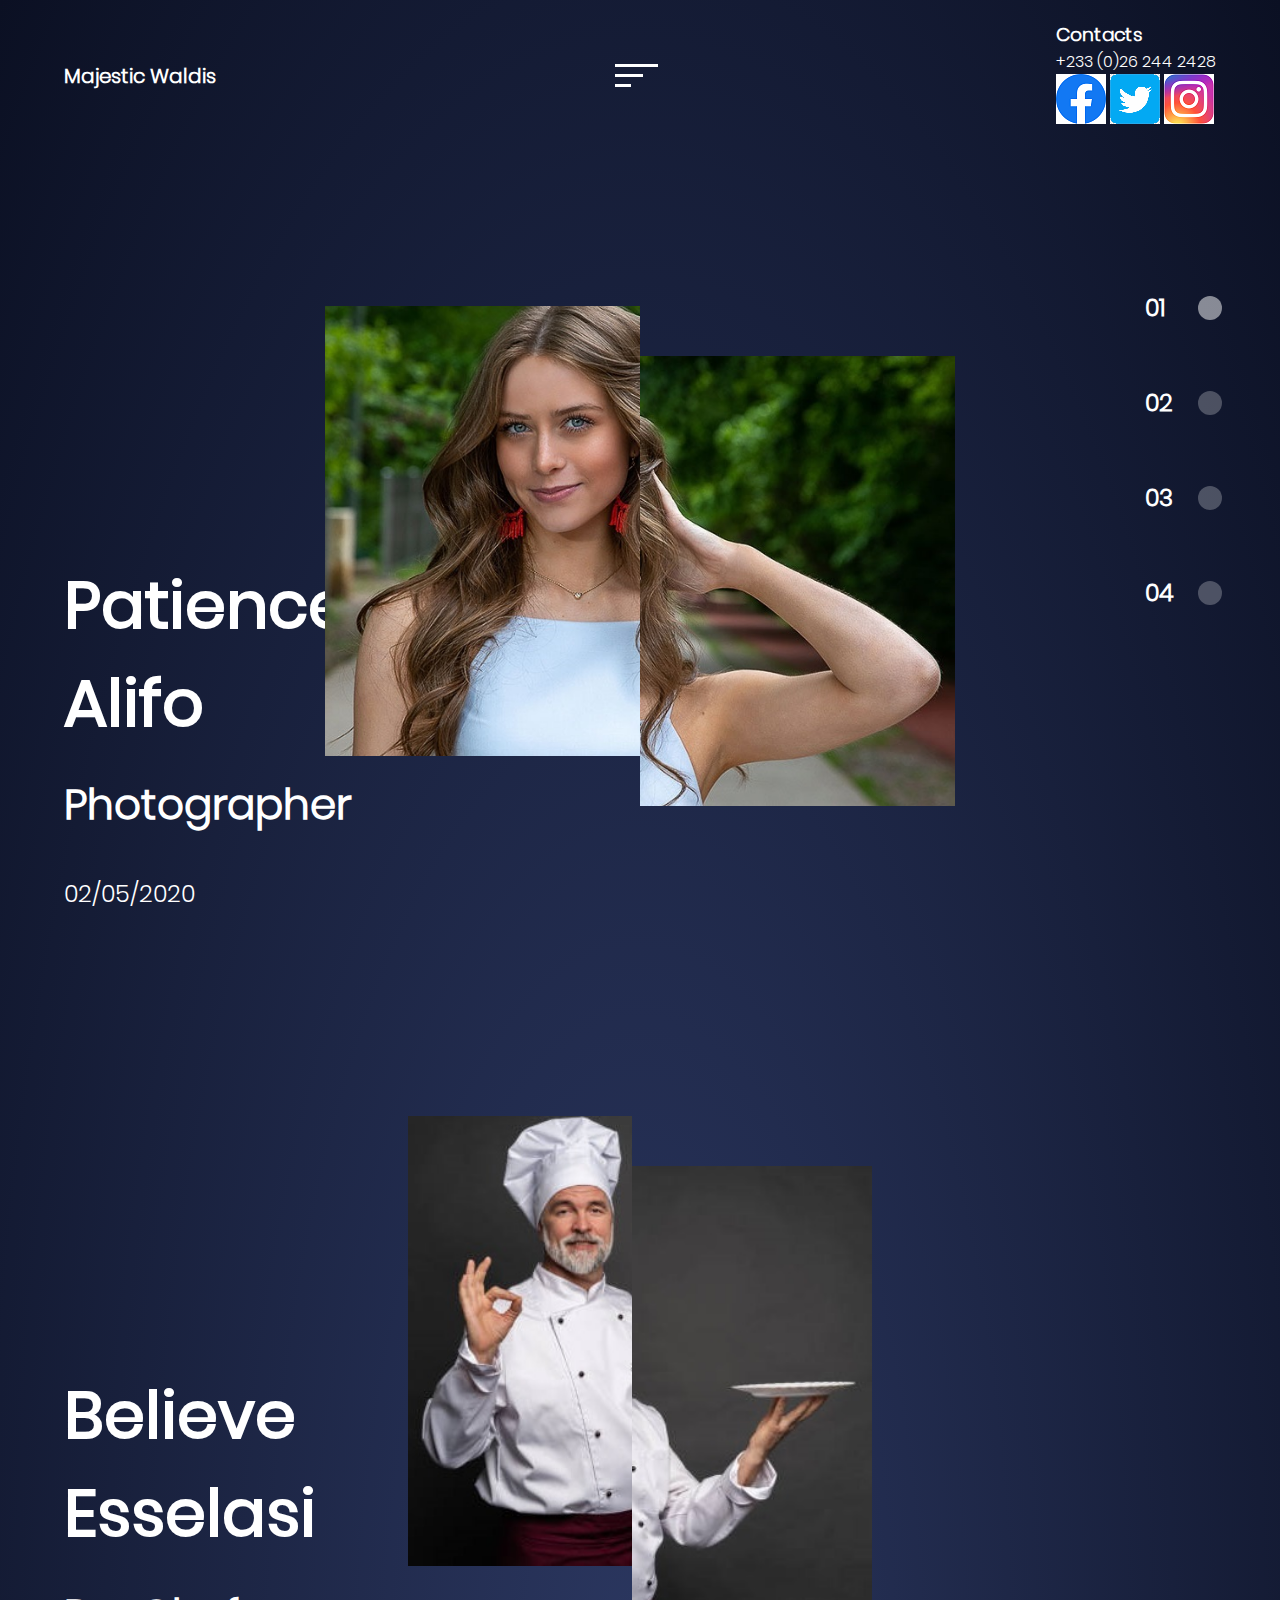
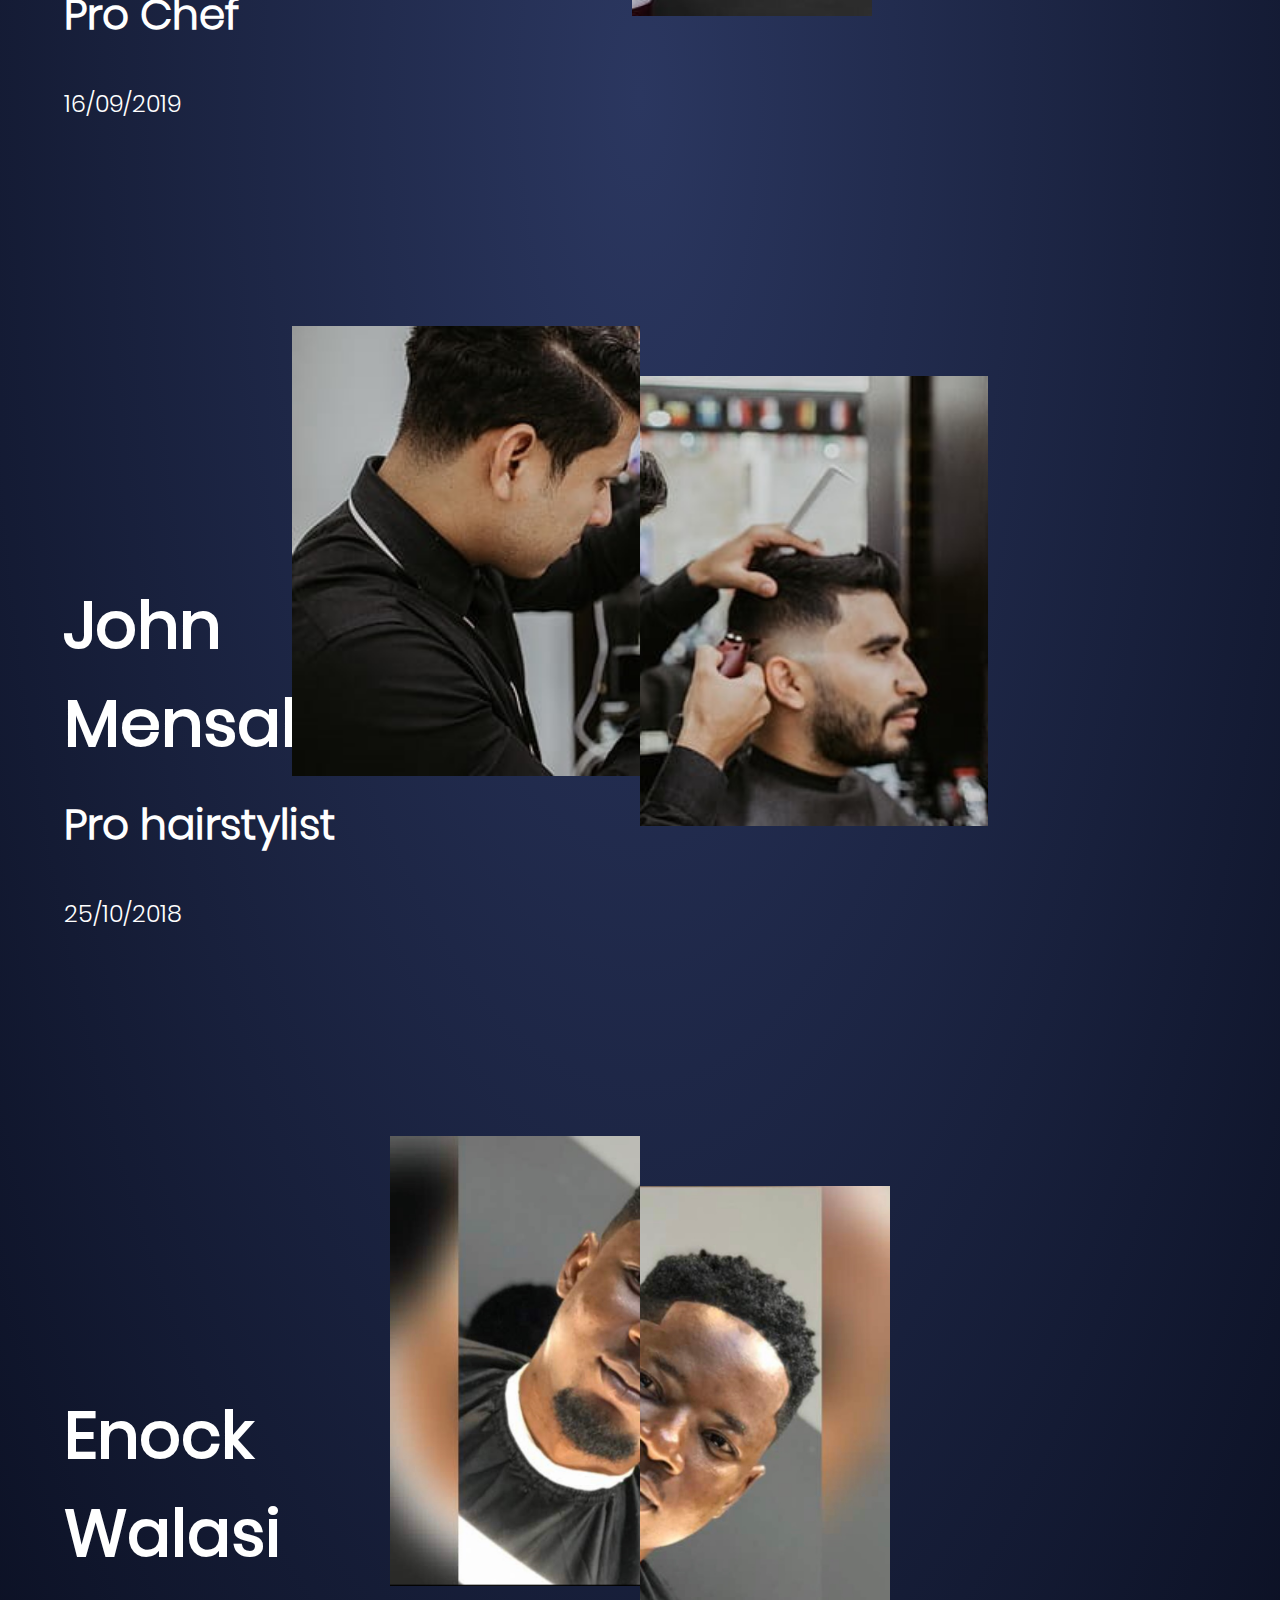
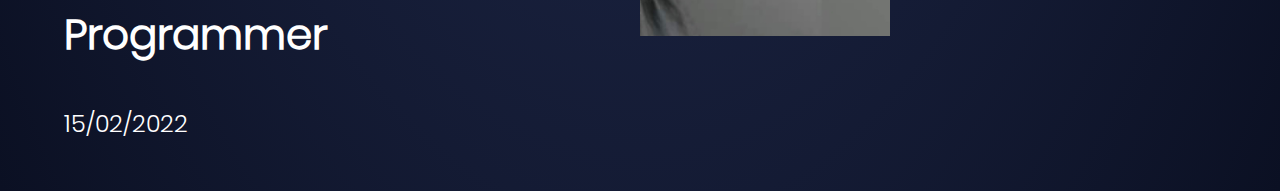
<file: index.html>
<!DOCTYPE html>
<html lang="en">
<head>
    <meta charset="UTF-8">
    <meta http-equiv="X-UA-Compatible" content="IE=edge">
    <meta name="viewport" content="width=device-width, initial-scale=1.0">
    <link rel="stylesheet" href="./styles.css">
    <title>Majestic Waldis</title>
</head>
<body>
    <div class="portofolia">
        <header>
            <nav>
                <h3 class="logo">Majestic Waldis</h3>
                <svg 
                     class="menu"
                     width="43" 
                     height="23" 
                     viewBox="0 0 43 23" 
                     full="none" 
                     xmlns="http://www.w3.org/2000/svg">
                    <line y1="1.5" x2="43" y2="1.5" stroke="white" stroke-width="3"/>
                    <line y1="11.5" x2="28" y2="11.5" stroke="white" stroke-width="3"/>
                    <line y1="21.5" x2="16" y2="21.5" stroke="white" stroke-width="3"/>
                </svg>
                <div class="nav-open">
                    <div class="contact">
                        <h3>Contacts</h3>
                        <p>+233 (0)26 244 2428</p>
                    </div>
                    <div class="social">
                        <img src="./social/Facebook.png" alt="Facebook">
                        <img src="./social/Twitter.png" alt="Twitter">
                        <img src="./social/Instagram.png" alt="Instagram">
                    </div>
                </div>
            </nav>
            <main>
                <section class="page photographer">
                    <div class="details">
                        <h1>Patience Alifo</h1>
                        <h2>Photographer</h2>
                        <p>02/05/2020</p>
                    </div>
                    <div class="hero">
                        <img class="model-left" src="./img/photo right.jpg" alt="model">
                        <img class="model-right" src="./img/photo left.jpg" alt="model">
                    </div>
                </section>
                <section class="page chef">
                    <div class="details">
                        <h1>Believe Esselasi</h1>
                        <h2>Pro Chef</h2>
                        <p>16/09/2019</p>
                    </div>
                    <div class="hero">
                        <img class="model-left" src="./img/chef right.jpg" alt="model">
                        <img class="model-right" src="./img/chef left.jpg" alt="model">
                    </div>
                </section>
                <section class="page hairstyle">
                    <div class="details">
                        <h1>John Mensah</h1>
                        <h2>Pro hairstylist</h2>
                        <p>25/10/2018</p>
                    </div>
                    <div class="hero">
                        <img class="model-left" src="./img/barb right.jpg" alt="model">
                        <img class="model-right" src="./img/barb left.jpg" alt="model">
                    </div>
                </section>
                <section class="page Waldis">
                    <div class="details">
                        <h1>Enock Walasi</h1>
                        <h2>Programmer</h2>
                        <p>15/02/2022</p>
                    </div>
                    <div class="hero">
                        <img width ="250" height ="508" class="model-left" src="./img/self right.jpg" alt="model">
                        <img width ="250" height ="508" class="model-right" src="./img/self left.jpg" alt="model">
                    </div>
                </section>
                <div class="pages">
                    <div class="page-1">
                        <h3>01</h3>
                        <svg 
                         class="slide active"
                         width="12" 
                         height="12" 
                         viewBox="0 0 12 12" 
                         fill="none" 
                         xmlns="http://www.w3.org/2000/svg">
                        <circle cx="6" cy="6" r="6" fill="white" fill-opacity="0.5"/>
                        </svg>
                    </div>
                    <div class="page-2">
                        <h3>02</h3>
                        <svg 
                         class="slide"
                         width="12" 
                         height="12" 
                         viewBox="0 0 12 12" 
                         fill="none" 
                         xmlns="http://www.w3.org/2000/svg">
                        <circle cx="6" cy="6" r="6" fill="white" fill-opacity="0.5"/>
                        </svg>
                    </div>
                    <div class="page-3">
                        <h3>03</h3>
                        <svg 
                         class="slide"
                         width="12" 
                         height="12" 
                         viewBox="0 0 12 12" 
                         fill="none" 
                         xmlns="http://www.w3.org/2000/svg">
                        <circle cx="6" cy="6" r="6" fill="white" fill-opacity="0.5"/>
                        </svg>
                    </div>
                    <div class="page-4">
                        <h3>04</h3>
                        <svg 
                         class="slide"
                         width="12" 
                         height="12" 
                         viewBox="0 0 12 12" 
                         fill="none" 
                         xmlns="http://www.w3.org/2000/svg">
                        <circle cx="6" cy="6" r="6" fill="white" fill-opacity="0.5"/>
                        </svg>
                    </div>
                </div>
            </main>
        </header>
    </div>
</body>
</html>
</file>
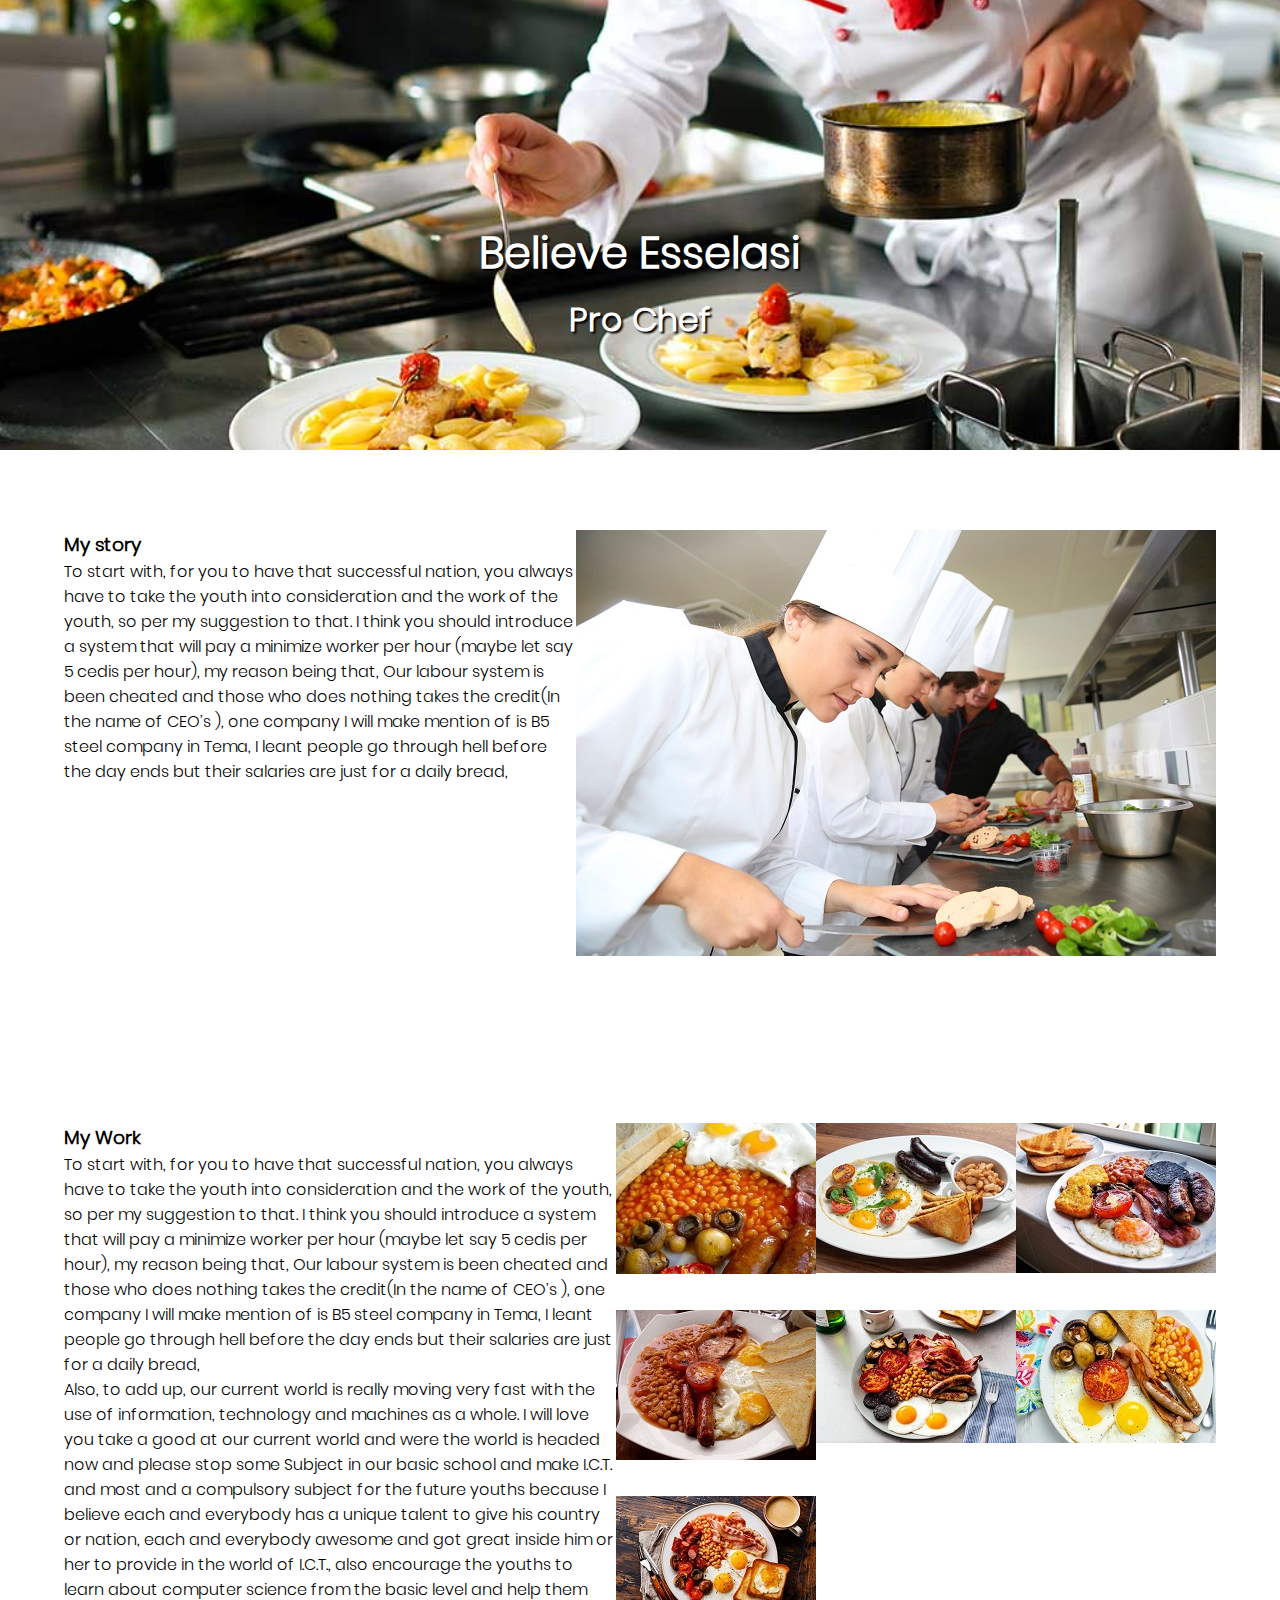
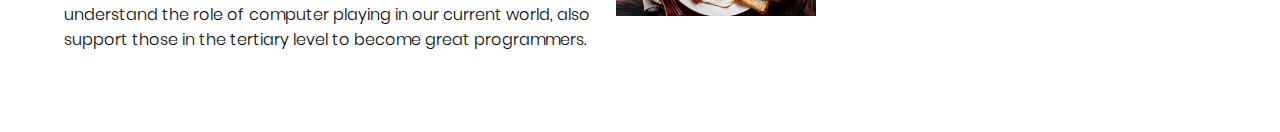
<file: food.html>
<!DOCTYPE html>
<html lang="en">
<head>
    <meta charset="UTF-8">
    <meta http-equiv="X-UA-Compatible" content="IE=edge">
    <meta name="viewport" content="width=device-width, initial-scale=1.0">
    <link rel="stylesheet" href="./styles.css">
    <title>Believe Esselasi</title>
</head>
<body>
    <main>
        <div class="banner">
            <img src="./img/chef (1).jpg" alt="">
            <div class="author">
                <h1>Believe Esselasi</h1>
                <h3>Pro Chef</h3>
            </div>
        </div>
        <div class="story">
            <div class="story-discription">
                <h3>My story</h3>
                <p>
                  To start with, for you to have that successful nation, you always have to take the youth into consideration and the work of the youth, so per my suggestion to that. 
                  I think you should introduce a system that will pay a minimize worker per hour (maybe let say 5 cedis per hour), my reason being that, Our labour system is been 
                  cheated and those who does nothing takes the credit(In the name of CEO’s ), one company I will make mention of is B5 steel company in Tema, I leant people go through
                  hell before the day ends but their salaries are just for a daily bread,
                </p>
            </div>
            <div class="profile">
                <img src="./img/chef2.jpg" alt="profile">
            </div>
        </div>
        <div class="my-work">
            <div class="work-discription">
                <h3>My Work</h3>
                <p>
                  To start with, for you to have that successful nation, you always have to take the youth into consideration and the work of the youth, so per my suggestion to that. 
                  I think you should introduce a system that will pay a minimize worker per hour (maybe let say 5 cedis per hour), my reason being that, Our labour system is been 
                  cheated and those who does nothing takes the credit(In the name of CEO’s ), one company I will make mention of is B5 steel company in Tema, I leant people go through
                  hell before the day ends but their salaries are just for a daily bread,  
                </p>
                <p>
                  Also, to add up, our current world is really moving very fast with the use of information, technology and machines as a whole. I will love you take a good at our current 
                  world and were the world is headed now and please stop some Subject in our basic school and make I.C.T. and most and a compulsory subject for the future youths because I 
                  believe each and everybody has a unique talent to give his country or nation, each and everybody awesome and got great inside him or her to provide in the world of I.C.T., 
                  also encourage the youths to learn about computer science from the basic level and help them understand the role of computer playing in our current world, also support 
                  those in the tertiary level to become great programmers.
                </p>
            </div>
            <div class="work-gallery">
                <img src="./img/food/fo1.jpg" alt="">
                <img src="./img/food/fo2.jpeg" alt="">
                <img src="./img/food/fo3.jpeg" alt="">
                <img src="./img/food/fo4.jpg" alt="">
                <img src="./img/food/fo5.jpg" alt="">
                <img src="./img/food/fo6.jpg" alt="">
                <img src="./img/food/fo7.jpg" alt="">
            </div>
        </div>
    </main>
</body>
</html>
</file>
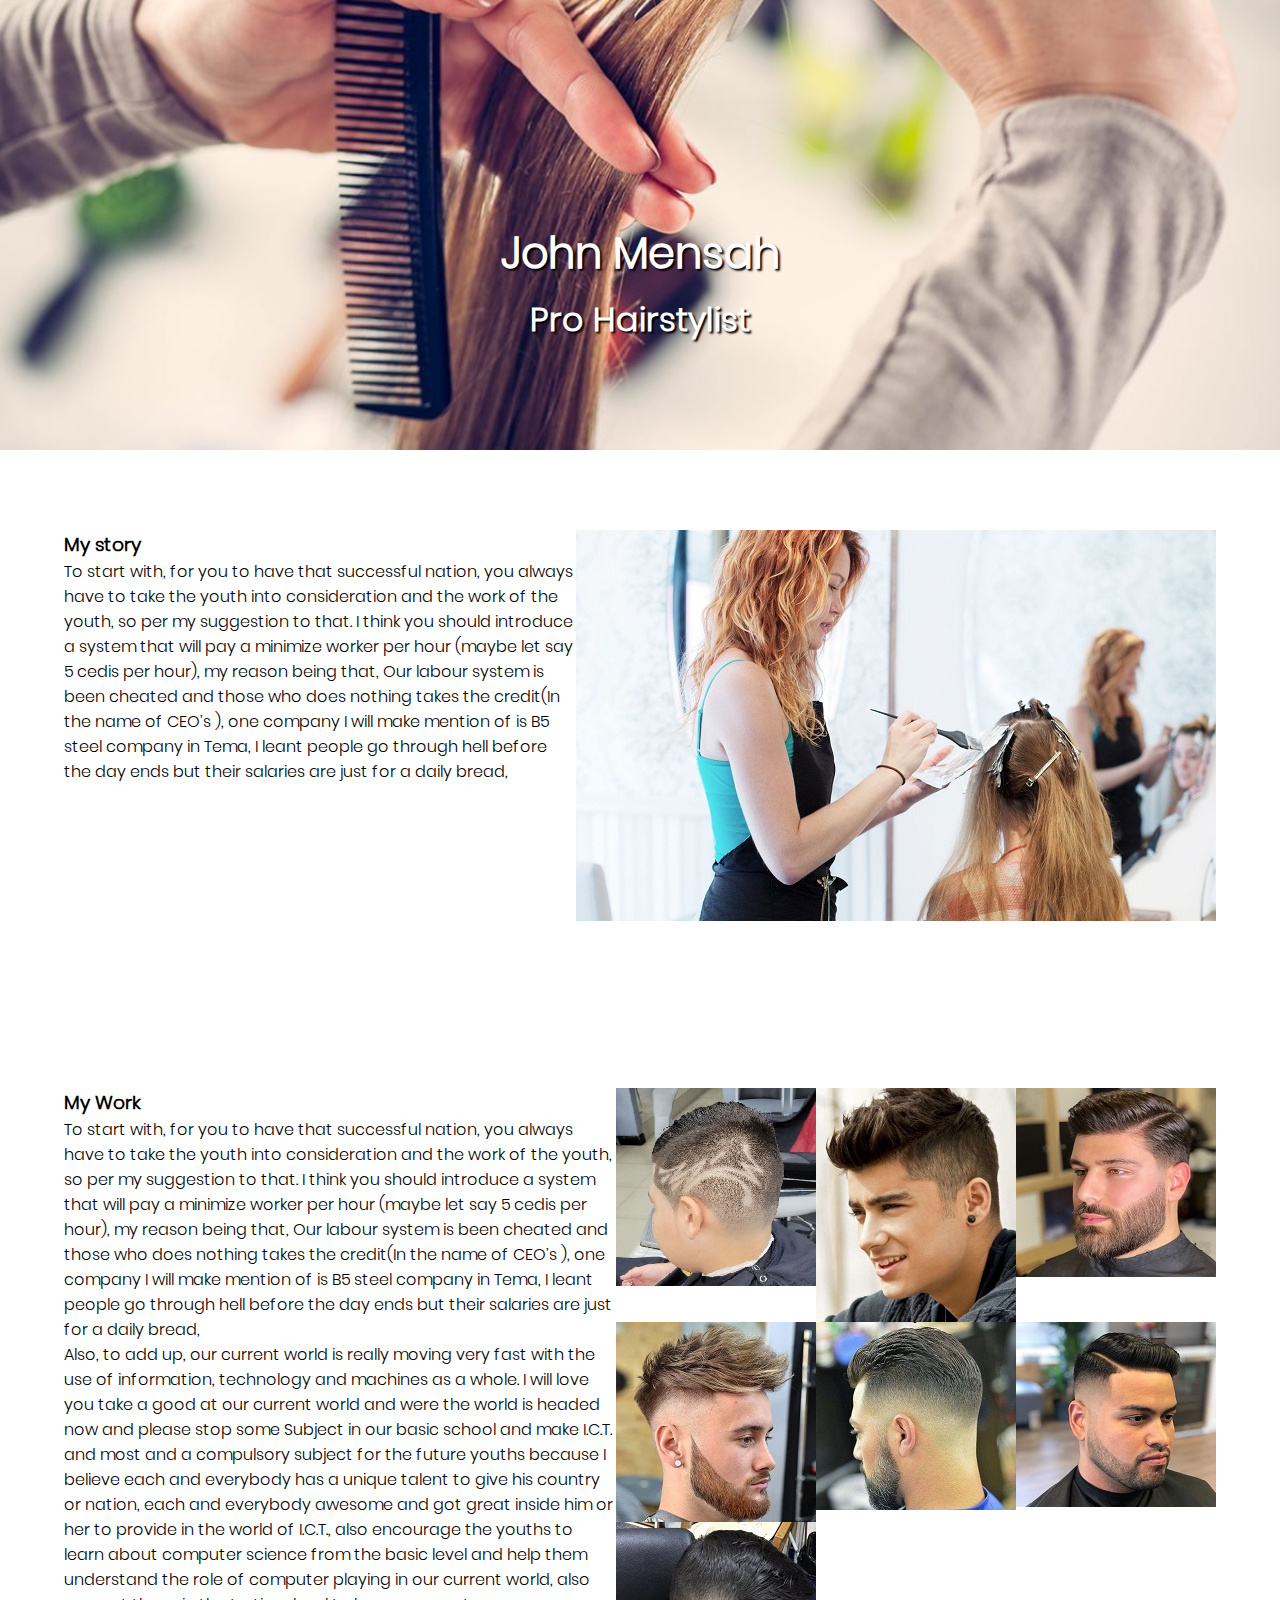
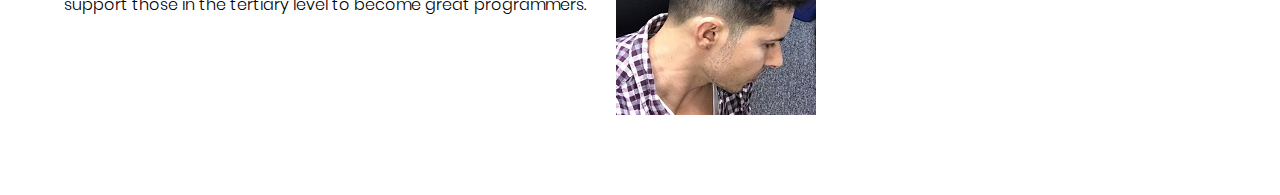
<file: hair.html>
<!DOCTYPE html>
<html lang="en">
<head>
    <meta charset="UTF-8">
    <meta http-equiv="X-UA-Compatible" content="IE=edge">
    <meta name="viewport" content="width=device-width, initial-scale=1.0">
    <link rel="stylesheet" href="./styles.css">
    <title>John Mensah</title>
</head>
<body>
    <main>
        <div class="banner">
            <img src="./img/hair-stylist1.jpg" alt="">
            <div class="author">
                <h1>John Mensah</h1>
                <h3>Pro Hairstylist</h3>
            </div>
        </div>
        <div class="story">
            <div class="story-discription">
                <h3>My story</h3>
                <p>
                  To start with, for you to have that successful nation, you always have to take the youth into consideration and the work of the youth, so per my suggestion to that. 
                  I think you should introduce a system that will pay a minimize worker per hour (maybe let say 5 cedis per hour), my reason being that, Our labour system is been 
                  cheated and those who does nothing takes the credit(In the name of CEO’s ), one company I will make mention of is B5 steel company in Tema, I leant people go through
                  hell before the day ends but their salaries are just for a daily bread,
                </p>
            </div>
            <div class="profile">
                <img src="./img/hairdresser2.jpeg" alt="profile">
            </div>
        </div>
        <div class="my-work">
            <div class="work-discription">
                <h3>My Work</h3>
                <p>
                  To start with, for you to have that successful nation, you always have to take the youth into consideration and the work of the youth, so per my suggestion to that. 
                  I think you should introduce a system that will pay a minimize worker per hour (maybe let say 5 cedis per hour), my reason being that, Our labour system is been 
                  cheated and those who does nothing takes the credit(In the name of CEO’s ), one company I will make mention of is B5 steel company in Tema, I leant people go through
                  hell before the day ends but their salaries are just for a daily bread,  
                </p>
                <p>
                  Also, to add up, our current world is really moving very fast with the use of information, technology and machines as a whole. I will love you take a good at our current 
                  world and were the world is headed now and please stop some Subject in our basic school and make I.C.T. and most and a compulsory subject for the future youths because I 
                  believe each and everybody has a unique talent to give his country or nation, each and everybody awesome and got great inside him or her to provide in the world of I.C.T., 
                  also encourage the youths to learn about computer science from the basic level and help them understand the role of computer playing in our current world, also support 
                  those in the tertiary level to become great programmers.
                </p>
            </div>
            <div class="work-gallery">
                <img src="./img/hair/sta1.jpeg" alt="">
                <img src="./img/hair/sta2.jpg" alt="">
                <img src="./img/hair/sta3.jpg" alt="">
                <img src="./img/hair/sta4.jpg" alt="">
                <img src="./img/hair/sta5.jpeg" alt="">
                <img src="./img/hair/sta6.jpeg" alt="">
                <img src="./img/hair/sta7.jpg" alt="">
            </div>
        </div> 
    </main>
</body>
</html>
</file>
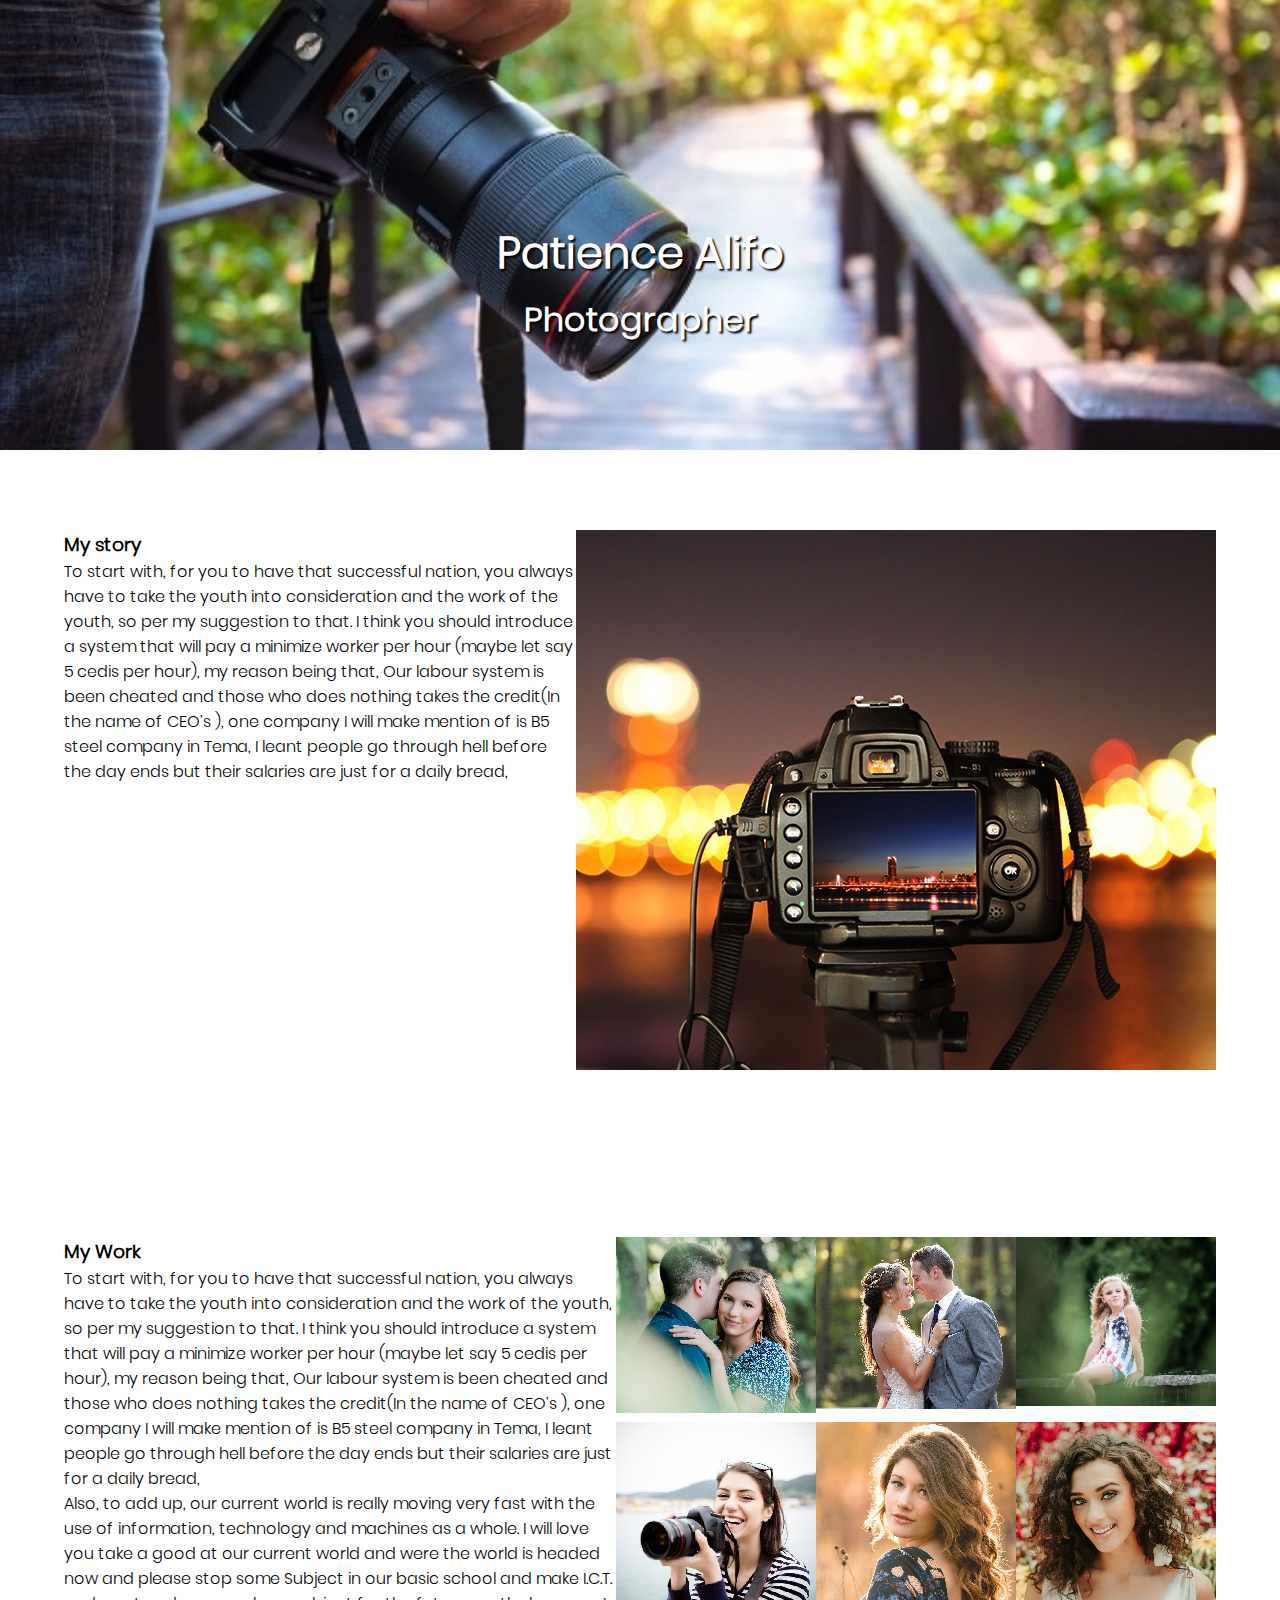
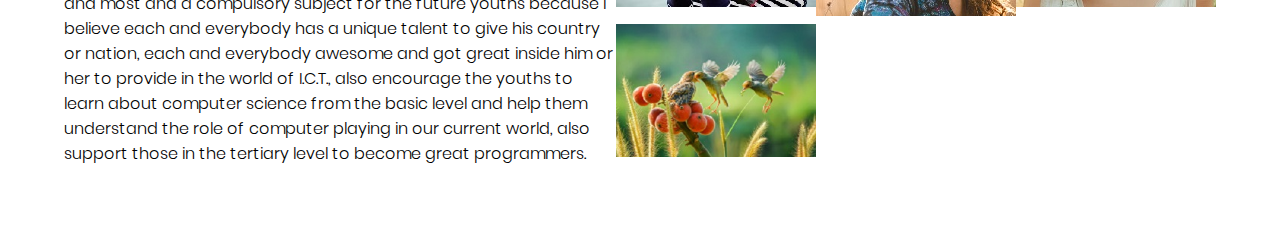
<file: photo.html>
<!DOCTYPE html>
<html lang="en">
<head>
    <meta charset="UTF-8">
    <meta http-equiv="X-UA-Compatible" content="IE=edge">
    <meta name="viewport" content="width=device-width, initial-scale=1.0">
    <link rel="stylesheet" href="./styles.css">
    <title>Patience Alifo</title>
</head>
<body>
   <main>
       <div class="banner">
           <img src="./img/Photography2.jpeg" alt="">
           <div class="author">
               <h1>Patience Alifo</h1>
               <h3>Photographer</h3>
           </div>
       </div>
       <div class="story">
           <div class="story-discription">
               <h3>My story</h3>
               <p>
                 To start with, for you to have that successful nation, you always have to take the youth into consideration and the work of the youth, so per my suggestion to that. 
                 I think you should introduce a system that will pay a minimize worker per hour (maybe let say 5 cedis per hour), my reason being that, Our labour system is been 
                 cheated and those who does nothing takes the credit(In the name of CEO’s ), one company I will make mention of is B5 steel company in Tema, I leant people go through
                 hell before the day ends but their salaries are just for a daily bread,
               </p>
           </div>
           <div class="profile">
               <img src="./img/Photography3.jpg" alt="profile">
           </div>
       </div>
       <div class="my-work">
           <div class="work-discription">
               <h3>My Work</h3>
               <p>
                 To start with, for you to have that successful nation, you always have to take the youth into consideration and the work of the youth, so per my suggestion to that. 
                 I think you should introduce a system that will pay a minimize worker per hour (maybe let say 5 cedis per hour), my reason being that, Our labour system is been 
                 cheated and those who does nothing takes the credit(In the name of CEO’s ), one company I will make mention of is B5 steel company in Tema, I leant people go through
                 hell before the day ends but their salaries are just for a daily bread,  
               </p>
               <p>
                 Also, to add up, our current world is really moving very fast with the use of information, technology and machines as a whole. I will love you take a good at our current 
                 world and were the world is headed now and please stop some Subject in our basic school and make I.C.T. and most and a compulsory subject for the future youths because I 
                 believe each and everybody has a unique talent to give his country or nation, each and everybody awesome and got great inside him or her to provide in the world of I.C.T., 
                 also encourage the youths to learn about computer science from the basic level and help them understand the role of computer playing in our current world, also support 
                 those in the tertiary level to become great programmers.
               </p>
           </div>
           <div class="work-gallery">
               <img src="./img/photos/ph1.jpg" alt="">
               <img src="./img/photos/ph2.jpg" alt="">
               <img src="./img/photos/ph3.jpg" alt="">
               <img src="./img/photos/ph4.jpg" alt="">
               <img src="./img/photos/ph5.jpg" alt="">
               <img src="./img/photos/ph6.jpg" alt="">
               <img src="./img/photos/ph7.jpg" alt="">
           </div>
       </div>
   </main> 
</body>
</html>
</file>
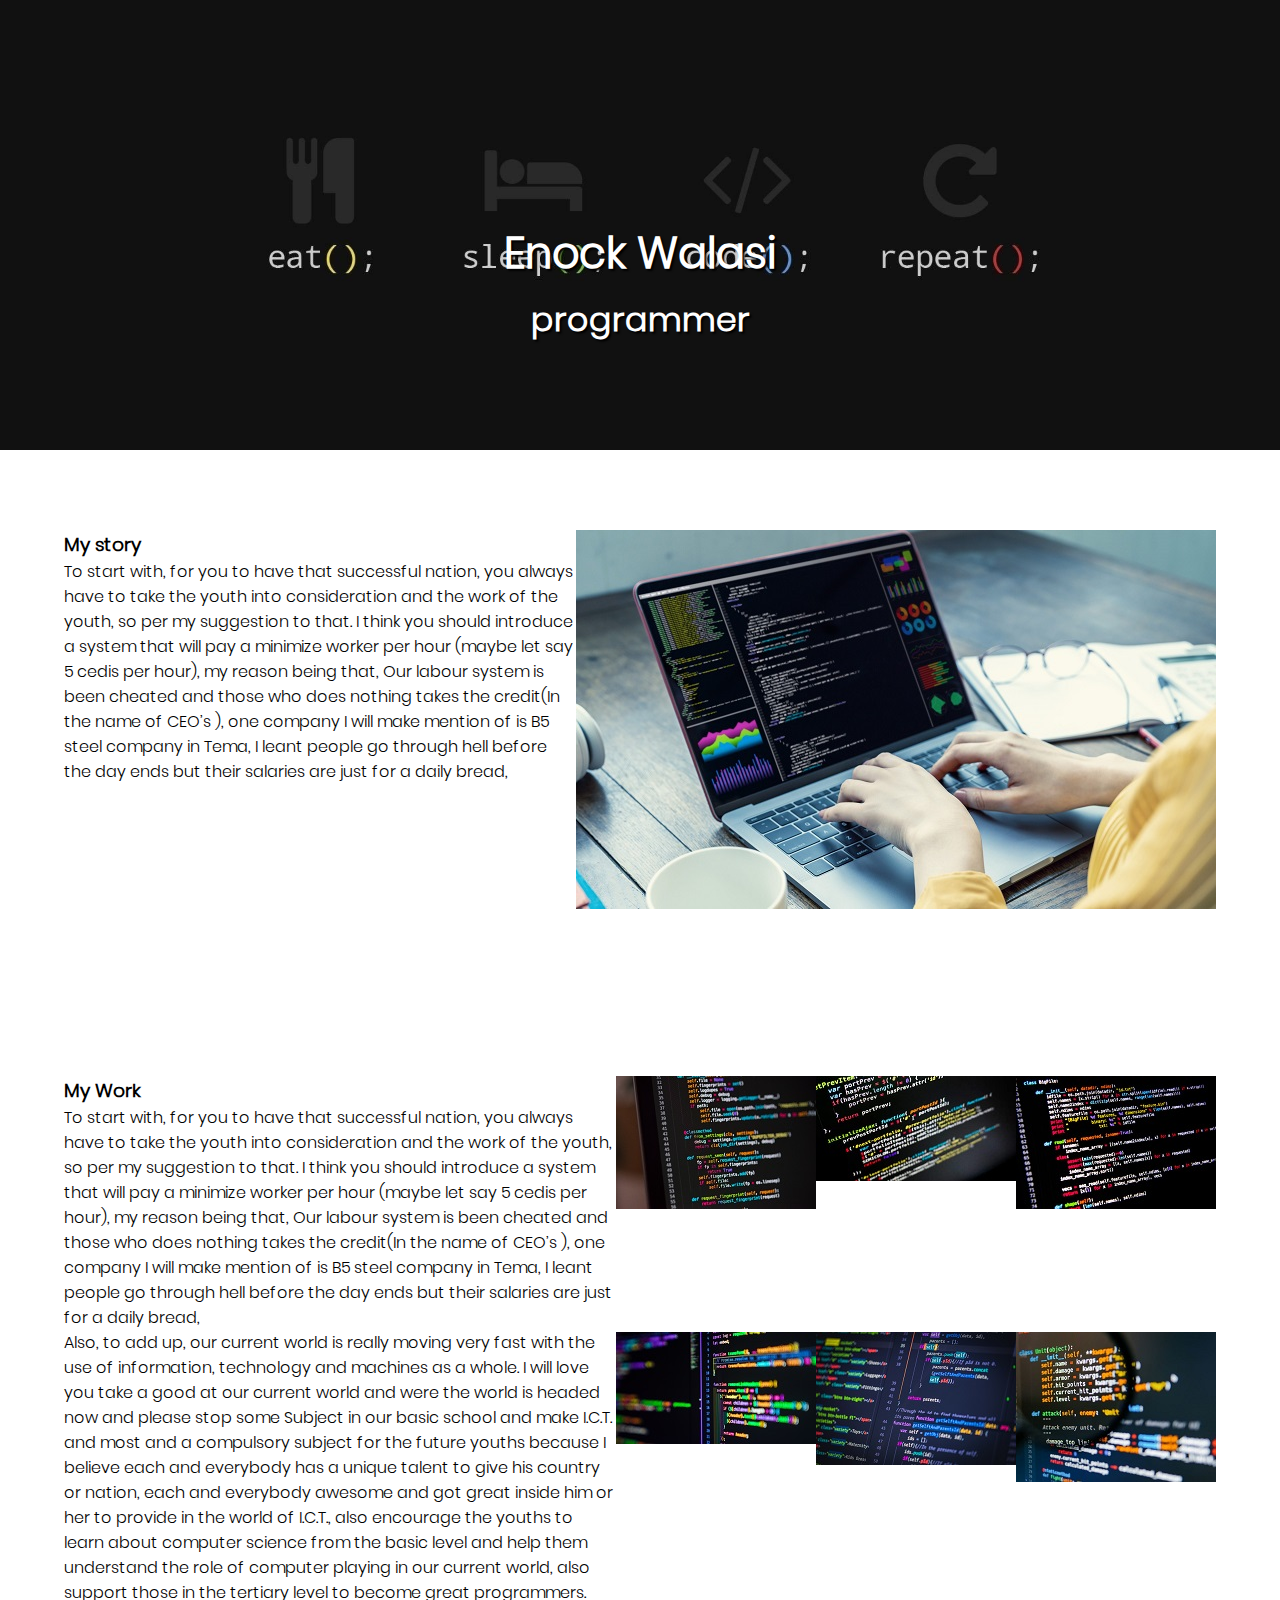
<file: pro.html>
<!DOCTYPE html>
<html lang="en">
<head>
    <meta charset="UTF-8">
    <meta http-equiv="X-UA-Compatible" content="IE=edge">
    <meta name="viewport" content="width=device-width, initial-scale=1.0">
    <link rel="stylesheet" href="./styles.css">
    <title>Enock Walasi</title>
</head>
<body>
    <main>
        <div class="banner">
            <img src="./img/pro1.jpg" alt="">
            <div class="author">
                <h1>Enock Walasi</h1>
                <h3>programmer</h3>
            </div>
        </div>
        <div class="story">
            <div class="story-discription">
                <h3>My story</h3>
                <p>
                  To start with, for you to have that successful nation, you always have to take the youth into consideration and the work of the youth, so per my suggestion to that. 
                  I think you should introduce a system that will pay a minimize worker per hour (maybe let say 5 cedis per hour), my reason being that, Our labour system is been 
                  cheated and those who does nothing takes the credit(In the name of CEO’s ), one company I will make mention of is B5 steel company in Tema, I leant people go through
                  hell before the day ends but their salaries are just for a daily bread,
                </p>
            </div>
            <div class="profile">
                <img src="./img/pro2.jpg" alt="profile">
            </div>
        </div>
        <div class="my-work">
            <div class="work-discription">
                <h3>My Work</h3>
                <p>
                  To start with, for you to have that successful nation, you always have to take the youth into consideration and the work of the youth, so per my suggestion to that. 
                  I think you should introduce a system that will pay a minimize worker per hour (maybe let say 5 cedis per hour), my reason being that, Our labour system is been 
                  cheated and those who does nothing takes the credit(In the name of CEO’s ), one company I will make mention of is B5 steel company in Tema, I leant people go through
                  hell before the day ends but their salaries are just for a daily bread,  
                </p>
                <p>
                  Also, to add up, our current world is really moving very fast with the use of information, technology and machines as a whole. I will love you take a good at our current 
                  world and were the world is headed now and please stop some Subject in our basic school and make I.C.T. and most and a compulsory subject for the future youths because I 
                  believe each and everybody has a unique talent to give his country or nation, each and everybody awesome and got great inside him or her to provide in the world of I.C.T., 
                  also encourage the youths to learn about computer science from the basic level and help them understand the role of computer playing in our current world, also support 
                  those in the tertiary level to become great programmers.
                </p>
            </div>
            <div class="work-gallery">
                <img src="./img/pro/pro1.jpg" alt="">
                <img src="./img/pro/pro2.jpg" alt="">
                <img src="./img/pro/pro3.jpg" alt="">
                <img src="./img/pro/pro4.jpg" alt="">
                <img src="./img/pro/pro5.jpg" alt="">
                <img src="./img/pro/pro6.jpg" alt="">
            </div>
        </div>   
    </main>
</body>
</html>
</file>
<file: styles.css>
*,*::before,*::after{
    margin: 0;
    padding: 0;
    box-sizing: border-box;
}

@font-face {
    font-family: PopLight;
    src: url('./fonts/poppins.light.ttf');
}

@font-face {
    font-family: PopRegular;
    src: url('./fonts/poppins.regular.ttf');
}

body {
    font-family: PopLight;
}

.portofolia{
    color: white;
    background: radial-gradient(rgba(43,55,96,1), rgba(11,16,35,1));
}

nav {
    min-height: 10vh;
    width: 90%;
    margin: auto;
    display: flex;
    justify-content: space-between;
    align-items: center;
    padding: 20px 0px;
}

.logo {
    font-size: 20px;
}

.page {
    min-height: 90vh;
    display: grid;
    grid-template-columns: 5% 1fr 1fr 1fr 5%;
}

.hero {
    overflow: hidden;
    height: 500px;
    align-self: center;
    justify-self: center;
    display: flex
}

.hero img {
    height: 500px;
    transition: transform 0.3 ease-out;
    cursor: pointer;
}

.model-right{
    transform: translate(0%,10%);
}
.model-left{
    transform: translate(0%,-10%);
}

.hero:hover .model-right{
    transform: translate(0%,0%);
}
.hero:hover .model-left{
    transform: translate(0%,0%);
}

.details {
    grid-column: 2/3;
    align-self: end;
}

.details h1{
    font-size: 65px;
    font-family: PopRegular;
}

.details h2{
    font-size: 42px;
    padding: 20px 0px;
}

.details p{
    font-size:  24px;
    padding: 20px 0px 50px 0px;
}

.pages {
    position: absolute;
    right: 5%;
    top: 50%;
    transform: translateY(-50%);
}
.pages > div{
    display: flex;
    align-items: center;
    justify-content: space-between;
}
.pages h3{
    font-size: 24px;
    padding: 30px;
}
.pages svg{
    cursor: pointer;
    opacity: 0.5;
    transform: scale(2);
}
.pages svg:hover {
    animation: dot 0.5s ease-in-out infinite alternate;
}

.pages svg.active {
    opacity: 1;
}

@keyframes dot{
    0%{
        transform: scale(2);
    }
    100%{
        transform: scale(4);
    }
}



.banner{
    height: 50vh;
    width: 100%;
    position: relative;
}
.banner img{
    height: 100%;
    width: 100%;
    object-fit: cover;
    object-position: bottom;
}
.author{
    position: absolute;
    top: 70%;
    left: 50%;
    transform: translate(-50%, -70%);
    color: white;
    text-shadow: 2px 2px 2px rgba(0, 0, 0, 1);
    text-align: center;
}
.author h1{
    font-size: 43px;
}
.author h3{
    font-size: 33px;
    padding: 10px 0px;
}

.story,.my-work{
    display: flex;
    justify-content: space-between;
    width: 90%;
    margin: auto;
    padding: 80px 0px;
}

.story-description,.work-description{
    width: 50%;
}
.story-description h3,.work-description h3{
font-size: 36px;
padding-bottom: 30px;
}
.story-description p,.work-description p{
    padding: 20px 0px;
    font-size: 20px;
}

.work-gallery{
    display: grid;
    grid-template-columns: repeat(3, 200px);
}
.work-gallery img{
    width: 100%;
}
@media (max-width: 1024px) {
    .page {
        grid-template-columns: 5% 1fr 5%;
        grid-template-rows: 2fr 1fr;
        align-items: center;
    }
    .hero{
        grid-column: 2/3;
        height: 500;
    }
    .hero img {
        height: 500px;
    }
    .details{
        grid-row: 2/3;
        grid-column: 2/3;
        text-align: center;
    }
    .details h1{
        font-size: 48px;
    }
    .details h3{
        font-size: 38px;
    }
    .story,.my-work{
        flex-direction: column;
    }
    .story-description,.work-description{
        width:100%;
    }
    .work-gallery{
        display: grid;
        grid-template-columns: repeat(auto-fit, minmax(250px, 1fr));
    }
    .profile{
        padding: 30px;
        text-align: center;
    }
}
@media (max-width: 768px){
    .hero img {
        height: 300px;
    }
    .details h1{
        font-size: 38px;
    }
    .details h2{
        font-size: 28px;
    }
}
</file>
